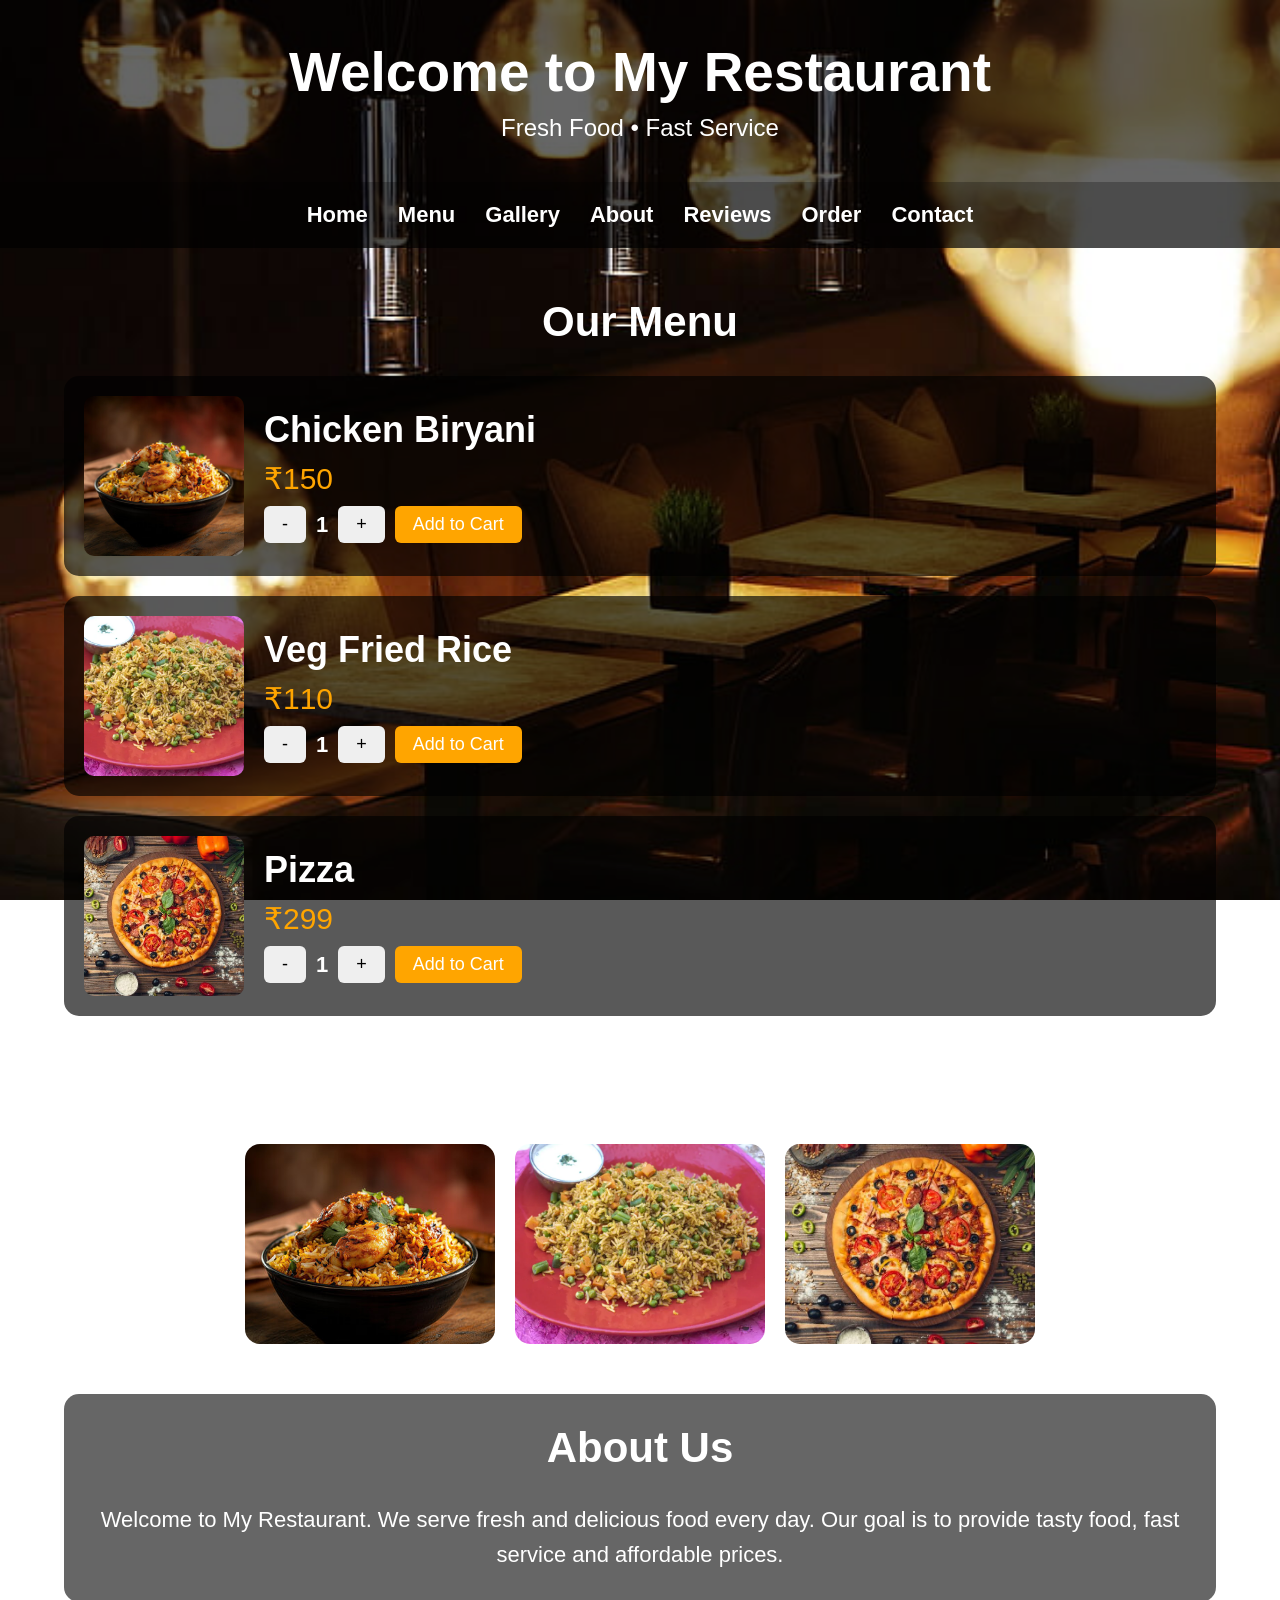
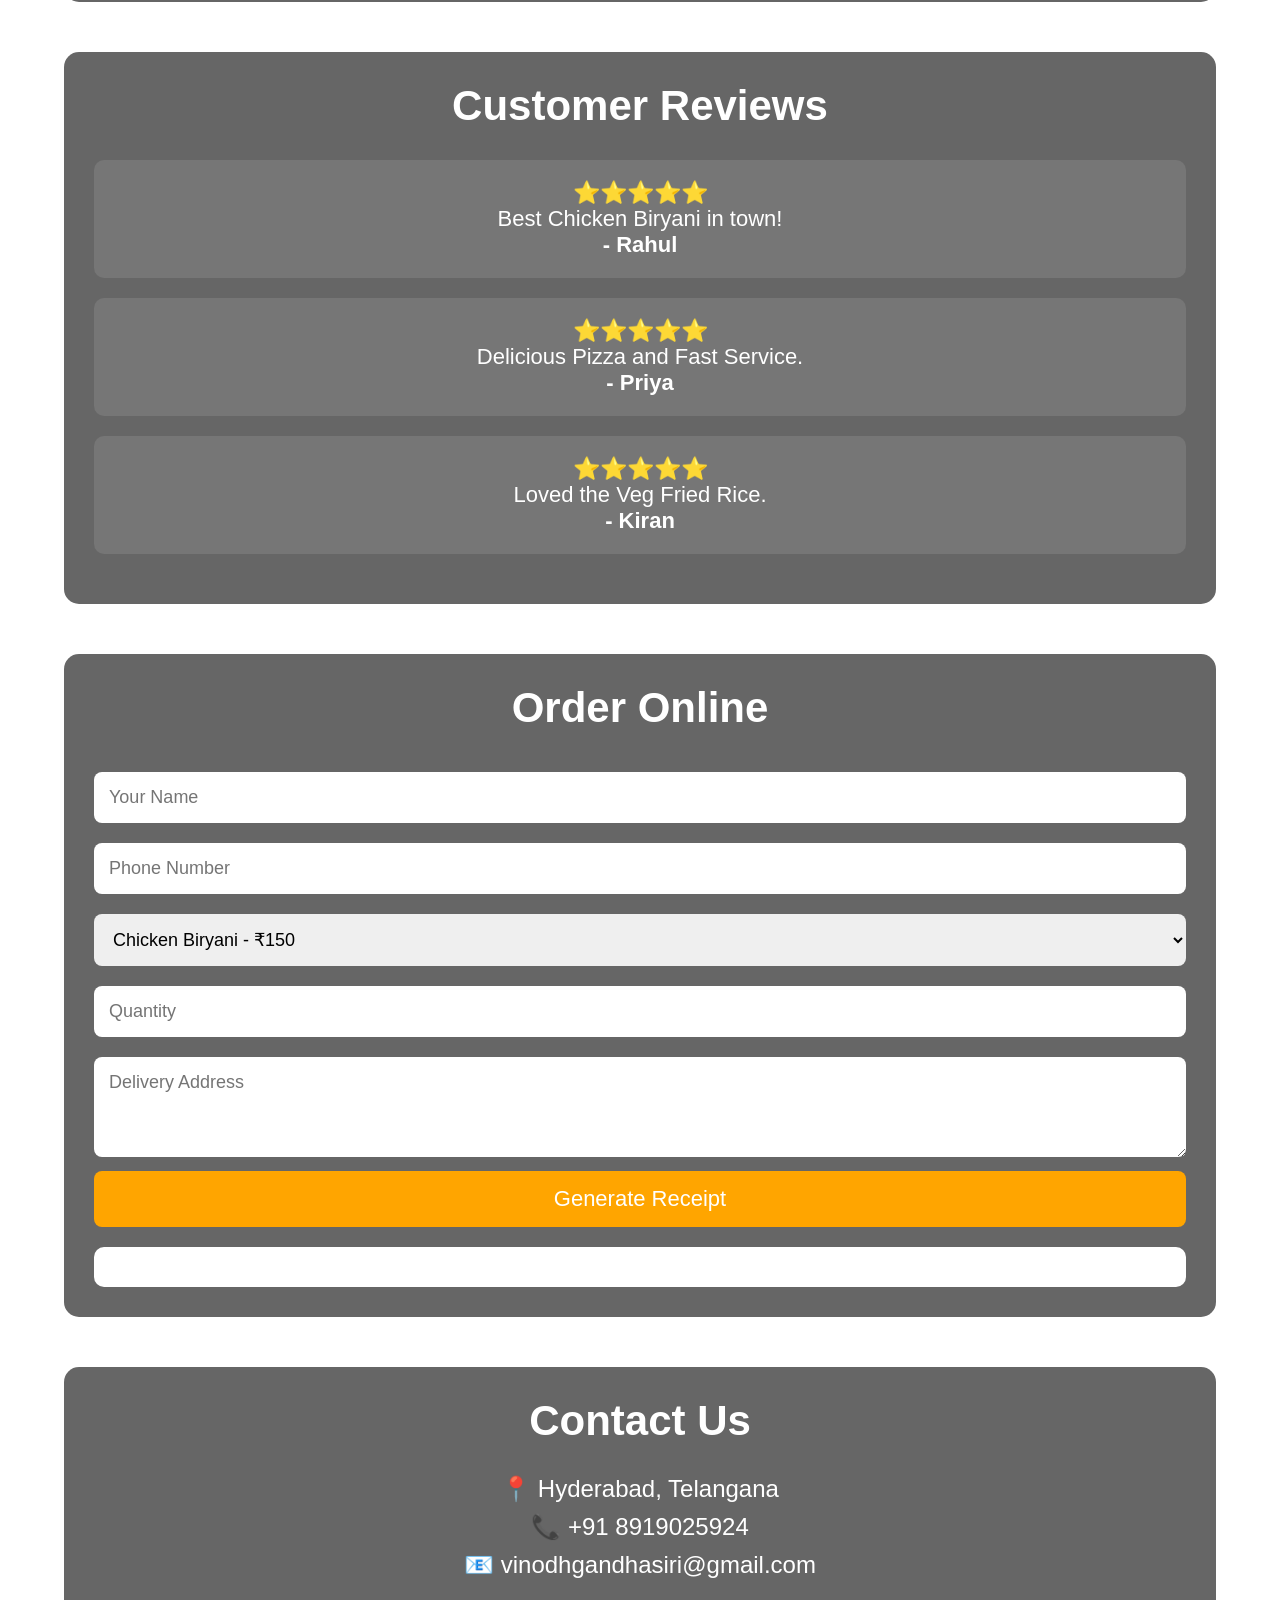
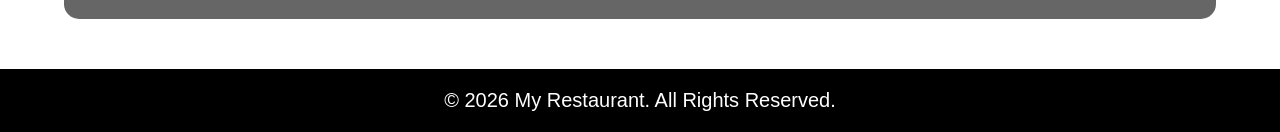
<file: index.html>
<!DOCTYPE html>
<html lang="en">
<head>
    <meta charset="UTF-8">
    <meta name="viewport" content="width=device-width, initial-scale=1.0">
    <title>My Restaurant</title>
    <link rel="stylesheet" href="style.css">
</head>

<body>

<header>
    <h1>Welcome to My Restaurant</h1>
    <p>Fresh Food • Fast Service</p>
</header>

<nav>
    <a href="#home">Home</a>
    <a href="#menu">Menu</a>
    <a href="#gallery">Gallery</a>
    <a href="#about">About</a>
    <a href="#reviews">Reviews</a>
    <a href="#order">Order</a>
    <a href="#contact">Contact</a>
</nav>

<!-- MENU -->

<section id="menu">

<h2>Our Menu</h2>

<div class="card">
<img src="biryani.jpg" alt="">
<div>
<h3>Chicken Biryani</h3>
<p>₹150</p>

<div class="cart-box">
<button>-</button>
<span class="qty">1</span>
<button>+</button>
<button class="cart-btn">Add to Cart</button>
</div>

</div>
</div>

<div class="card">
<img src="friedrice.jpg" alt="">
<div>
<h3>Veg Fried Rice</h3>
<p>₹110</p>

<div class="cart-box">
<button>-</button>
<span class="qty">1</span>
<button>+</button>
<button class="cart-btn">Add to Cart</button>
</div>

</div>
</div>

<div class="card">
<img src="pizza.jpg" alt="">
<div>
<h3>Pizza</h3>
<p>₹299</p>

<div class="cart-box">
<button>-</button>
<span class="qty">1</span>
<button>+</button>
<button class="cart-btn">Add to Cart</button>
</div>

</div>
</div>

</section>


<!-- GALLERY -->

<section id="gallery">

<h2>Food Gallery</h2>

<div class="gallery">

<img src="biryani.jpg">

<img src="friedrice.jpg">

<img src="pizza.jpg">

</div>

</section>

<!-- ABOUT -->

<section id="about">

<h2>About Us</h2>

<p>
Welcome to My Restaurant. We serve fresh and delicious food every day.
Our goal is to provide tasty food, fast service and affordable prices.
</p>

</section>

<!-- REVIEWS -->

<section id="reviews">

<h2>Customer Reviews</h2>

<div class="review">
⭐⭐⭐⭐⭐
<p>Best Chicken Biryani in town!</p>
<h4>- Rahul</h4>
</div>

<div class="review">
⭐⭐⭐⭐⭐
<p>Delicious Pizza and Fast Service.</p>
<h4>- Priya</h4>
</div>

<div class="review">
⭐⭐⭐⭐⭐
<p>Loved the Veg Fried Rice.</p>
<h4>- Kiran</h4>
</div>

</section>

<!-- ORDER -->

<section id="order">

<h2>Order Online</h2>

<input type="text" id="name" placeholder="Your Name">

<input type="text" id="phone" placeholder="Phone Number">

<select id="food">

<option value="150">Chicken Biryani - ₹150</option>

<option value="110">Veg Fried Rice - ₹110</option>

<option value="299">Pizza - ₹299</option>

</select>

<input type="number" id="qty" placeholder="Quantity">

<textarea id="address" placeholder="Delivery Address"></textarea>

<button onclick="bill()">Generate Receipt</button>

<div id="receipt"></div>

</section>

<!-- CONTACT -->

<section id="contact">

<h2>Contact Us</h2>

<p>📍 Hyderabad, Telangana</p>

<p>📞 +91 8919025924</p>

<p>📧 vinodhgandhasiri@gmail.com</p>

</section>

<footer>

<p>© 2026 My Restaurant. All Rights Reserved.</p>

</footer>

<script src="script.js"></script>

</body>
</html>
</file>
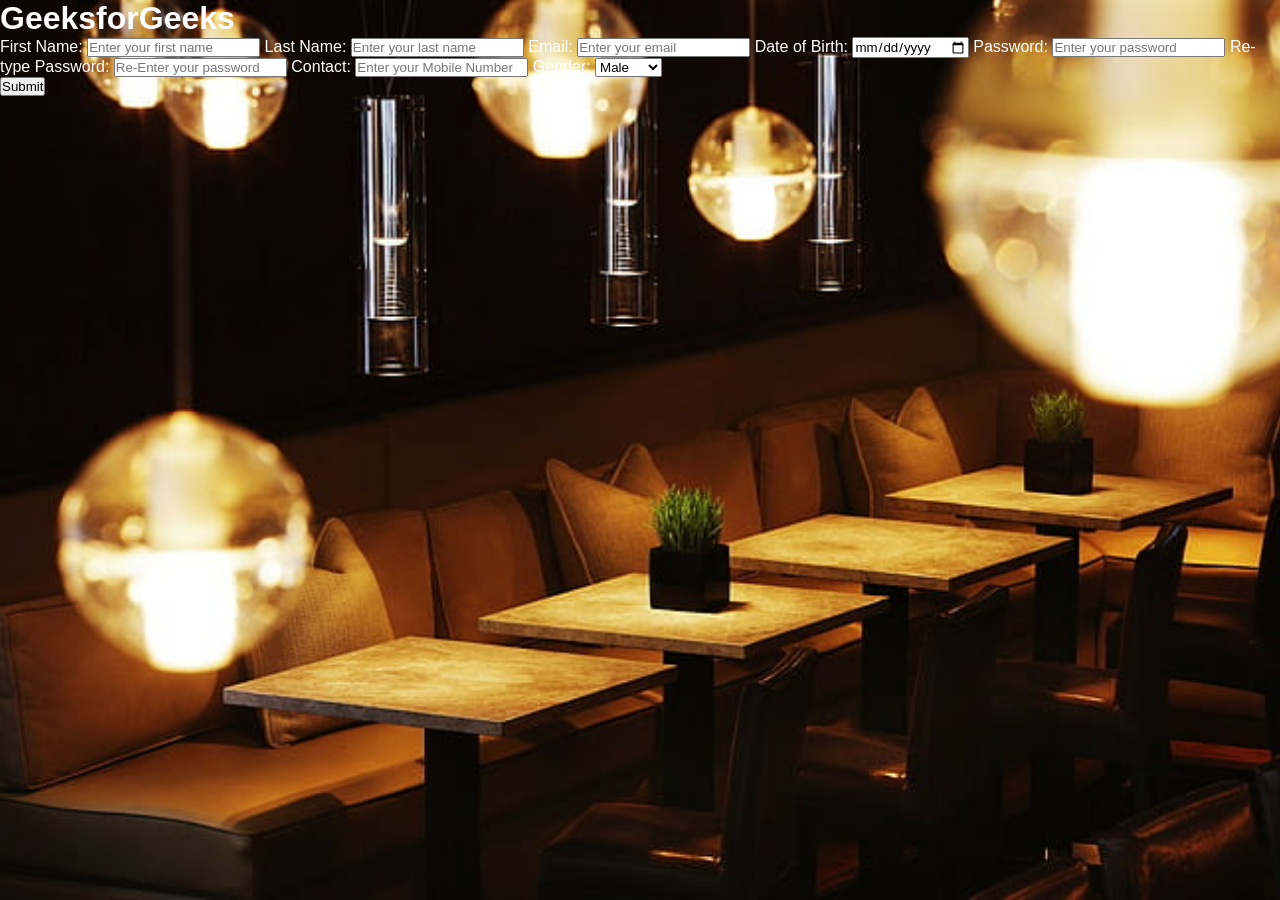
<file: devops1.html>
<!DOCTYPE html> 
<html> 
  
<head> 
    <title>Registration Form</title> 
    <link rel="stylesheet" 
          href="style.css"> 
</head> 
  
<body> 
    <div class="main"> 
        <h1>GeeksforGeeks</h1> 
        <form action=""> 
            <label for="first">First Name:</label> 
            <input type="text" id="first" 
                   name="first" 
                   placeholder="Enter your first name" required> 
  
            <label for="last">Last Name:</label> 
            <input type="text" id="last" 
                   name="last" 
                   placeholder="Enter your last name" required> 
  
            <label for="email">Email:</label> 
            <input type="email" id="email" 
                   name="email" 
                   placeholder="Enter your email" required> 
  
            <label for="dob">Date of Birth:</label> 
            <input type="date" 
                   id="dob" name="dob" 
                   placeholder="Enter your DOB" required> 
  
            <label for="password">Password:</label> 
            <input type="password" id="password" 
                   name="password"
                   placeholder="Enter your password"
                   pattern= 
                   "^(?=.*\d)(?=.*[a-zA-Z])(?=.*[^a-zA-Z0-9])\S{8,}$" required                    
                   title="Password must contain at least one number,  
                       one alphabet, one symbol, and be at  
                       least 8 characters long"> 
  
            <label for="repassword">Re-type Password:</label> 
            <input type="password" id="repassword" 
                   name="repassword" 
                   placeholder="Re-Enter your password" required> 
            <span id="pass"></span> 
  
            <label for="mobile">Contact:</label> 
            <input type="text" id="mobile" 
                   name="mobile" 
                   placeholder="Enter your Mobile Number" required 
                   maxlength="10"> 
  
            <label for="gender">Gender:</label> 
            <select id="gender" name="gender" required> 
                <option value="male">Male</option> 
                <option value="female">Female</option> 
                <option value="other">Other</option> 
            </select> 
  
            <div class="wrap"> 
                <button type="submit" onclick="solve()"> 
                  Submit 
                  </button> 
            </div> 
        </form> 
    </div> 
    <script src="script.js"></script> 
</body> 
  
</html>
</file>
<file: style.css>
*{
    margin:0;
    padding:0;
    box-sizing:border-box;
    font-family:Arial,sans-serif;
}

body{
    background:url("restaurant.jpg") no-repeat center center fixed;
    background-size:cover;
    color:white;
}

header{
    text-align:center;
    padding:40px;
    background:rgba(0,0,0,0.6);
}

header h1{
    font-size:55px;
}

header p{
    font-size:24px;
    margin-top:10px;
}

nav{
    display:flex;
    justify-content:center;
    gap:30px;
    padding:20px;
    background:rgba(0,0,0,0.7);
}

nav a{
    color:white;
    text-decoration:none;
    font-size:22px;
    font-weight:bold;
}

nav a:hover{
    color:orange;
}

section{
    width:90%;
    margin:50px auto;
}

h2{
    text-align:center;
    font-size:42px;
    margin-bottom:30px;
}

.card{
    display:flex;
    align-items:center;
    gap:20px;
    background:rgba(0,0,0,0.65);
    padding:20px;
    margin-bottom:20px;
    border-radius:15px;
}

.card img{
    width:160px;
    height:160px;
    border-radius:10px;
    object-fit:cover;
}

.card h3{
    font-size:36px;
}

.card p{
    color:orange;
    font-size:30px;
    margin:10px 0;
}

.cart-box{
    display:flex;
    align-items:center;
    gap:10px;
}

.cart-box button{
    padding:8px 18px;
    border:none;
    border-radius:6px;
    font-size:18px;
    cursor:pointer;
}

.qty{
    font-size:22px;
    font-weight:bold;
}

.cart-btn{
    background:orange;
    color:white;
}

.cart-btn:hover{
    background:red;
}

.gallery{
    display:flex;
    justify-content:center;
    gap:20px;
    flex-wrap:wrap;
}

.gallery img{
    width:250px;
    height:200px;
    object-fit:cover;
    border-radius:15px;
}

#about,
#reviews,
#order,
#contact{
    background:rgba(0,0,0,0.6);
    padding:30px;
    border-radius:15px;
}

#about p{
    text-align:center;
    font-size:22px;
    line-height:35px;
}

.review{
    background:rgba(255,255,255,0.1);
    margin:20px 0;
    padding:20px;
    border-radius:10px;
    text-align:center;
    font-size:22px;
}

#order input,
#order select,
#order textarea{
    width:100%;
    padding:15px;
    margin:10px 0;
    border:none;
    border-radius:8px;
    font-size:18px;
}

#order textarea{
    height:100px;
}

#order button{
    width:100%;
    padding:15px;
    background:orange;
    color:white;
    border:none;
    border-radius:8px;
    font-size:22px;
    cursor:pointer;
}

#order button:hover{
    background:red;
}

#receipt{
    margin-top:20px;
    background:white;
    color:black;
    padding:20px;
    border-radius:10px;
    font-size:20px;
}

#contact{
    text-align:center;
}

#contact p{
    font-size:24px;
    margin:10px 0;
}

footer{
    background:black;
    color:white;
    text-align:center;
    padding:20px;
    margin-top:40px;
    font-size:20px;
}

@media(max-width:768px){

nav{
    flex-direction:column;
    align-items:center;
}

.card{
    flex-direction:column;
    text-align:center;
}

.gallery{
    flex-direction:column;
    align-items:center;
}

.gallery img{
    width:90%;
}

header h1{
    font-size:38px;
}

}
@media(max-width:768px){

nav{
    flex-direction:column;
    align-items:center;
}

.card{
    flex-direction:column;
    text-align:center;
}

.gallery{
    flex-direction:column;
    align-items:center;
}

.gallery img{
    width:90%;
}

header h1{
    font-size:38px;
}

}
</file>
